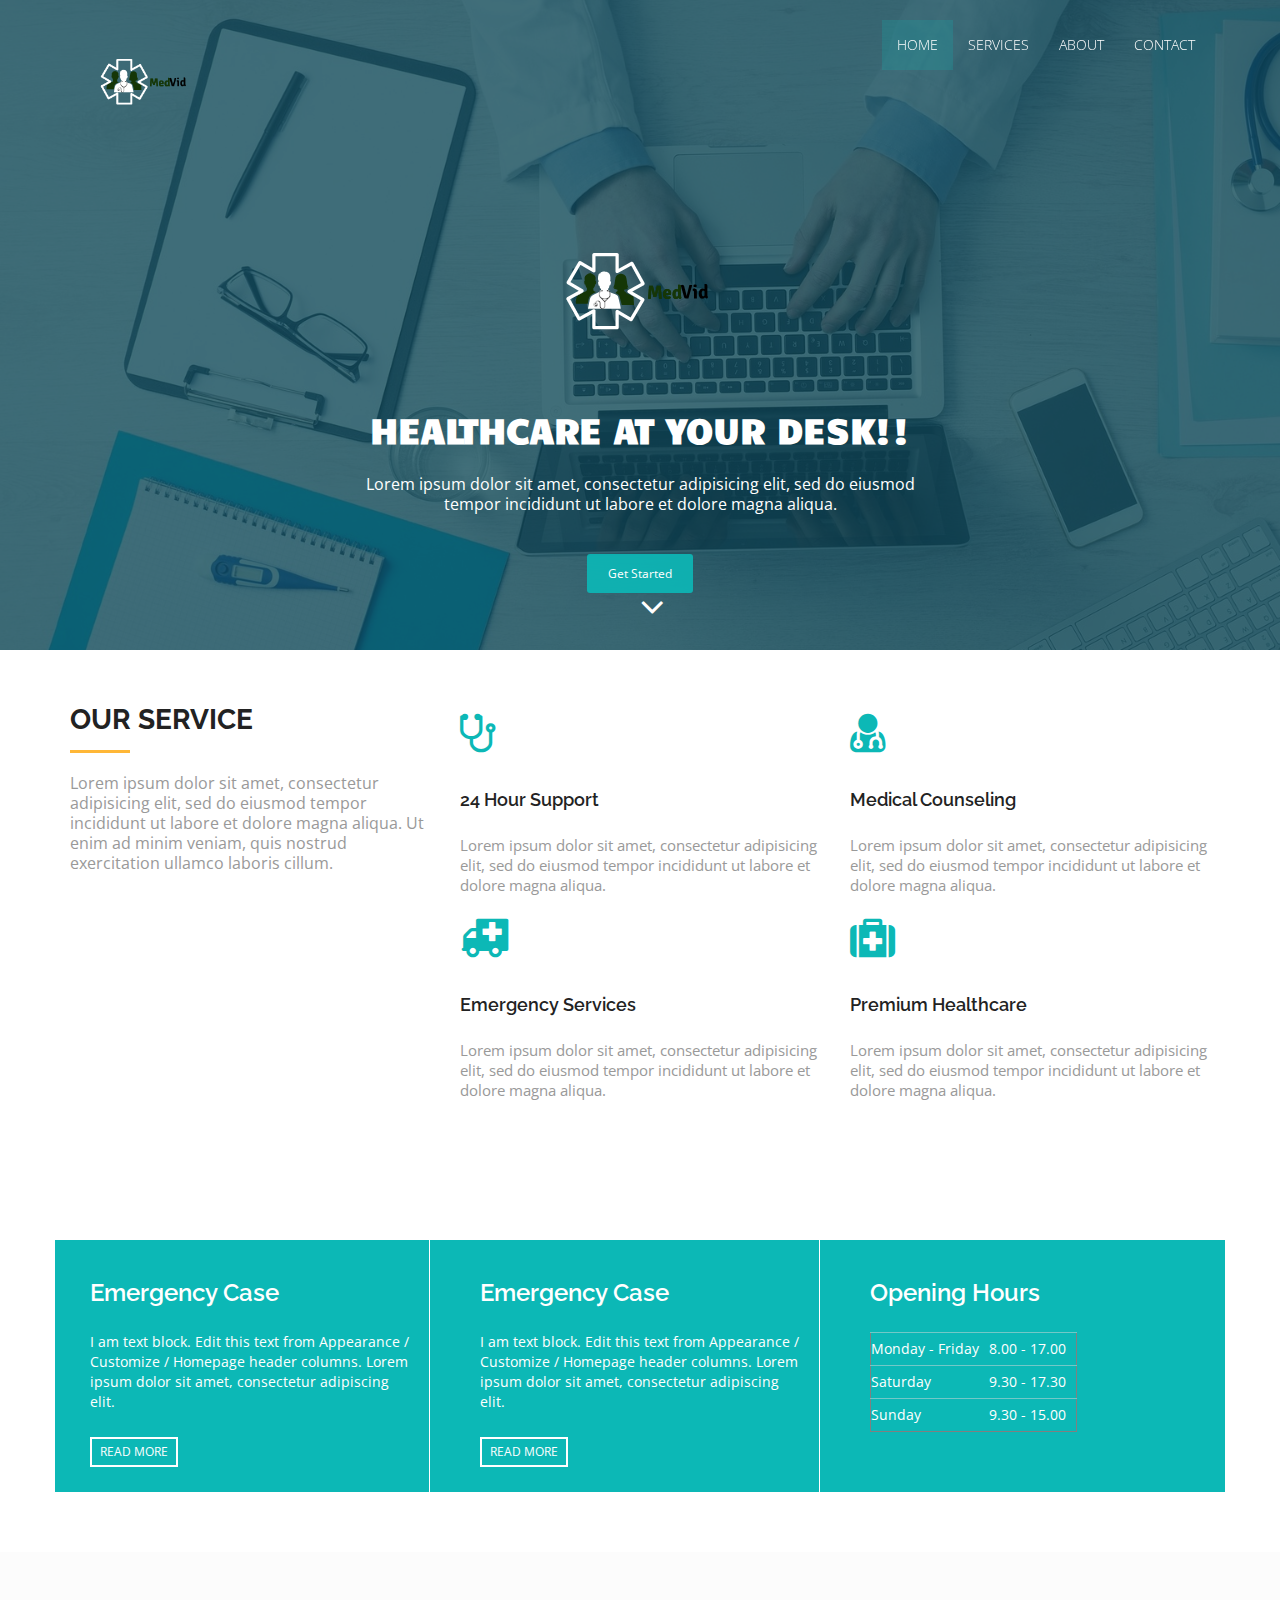
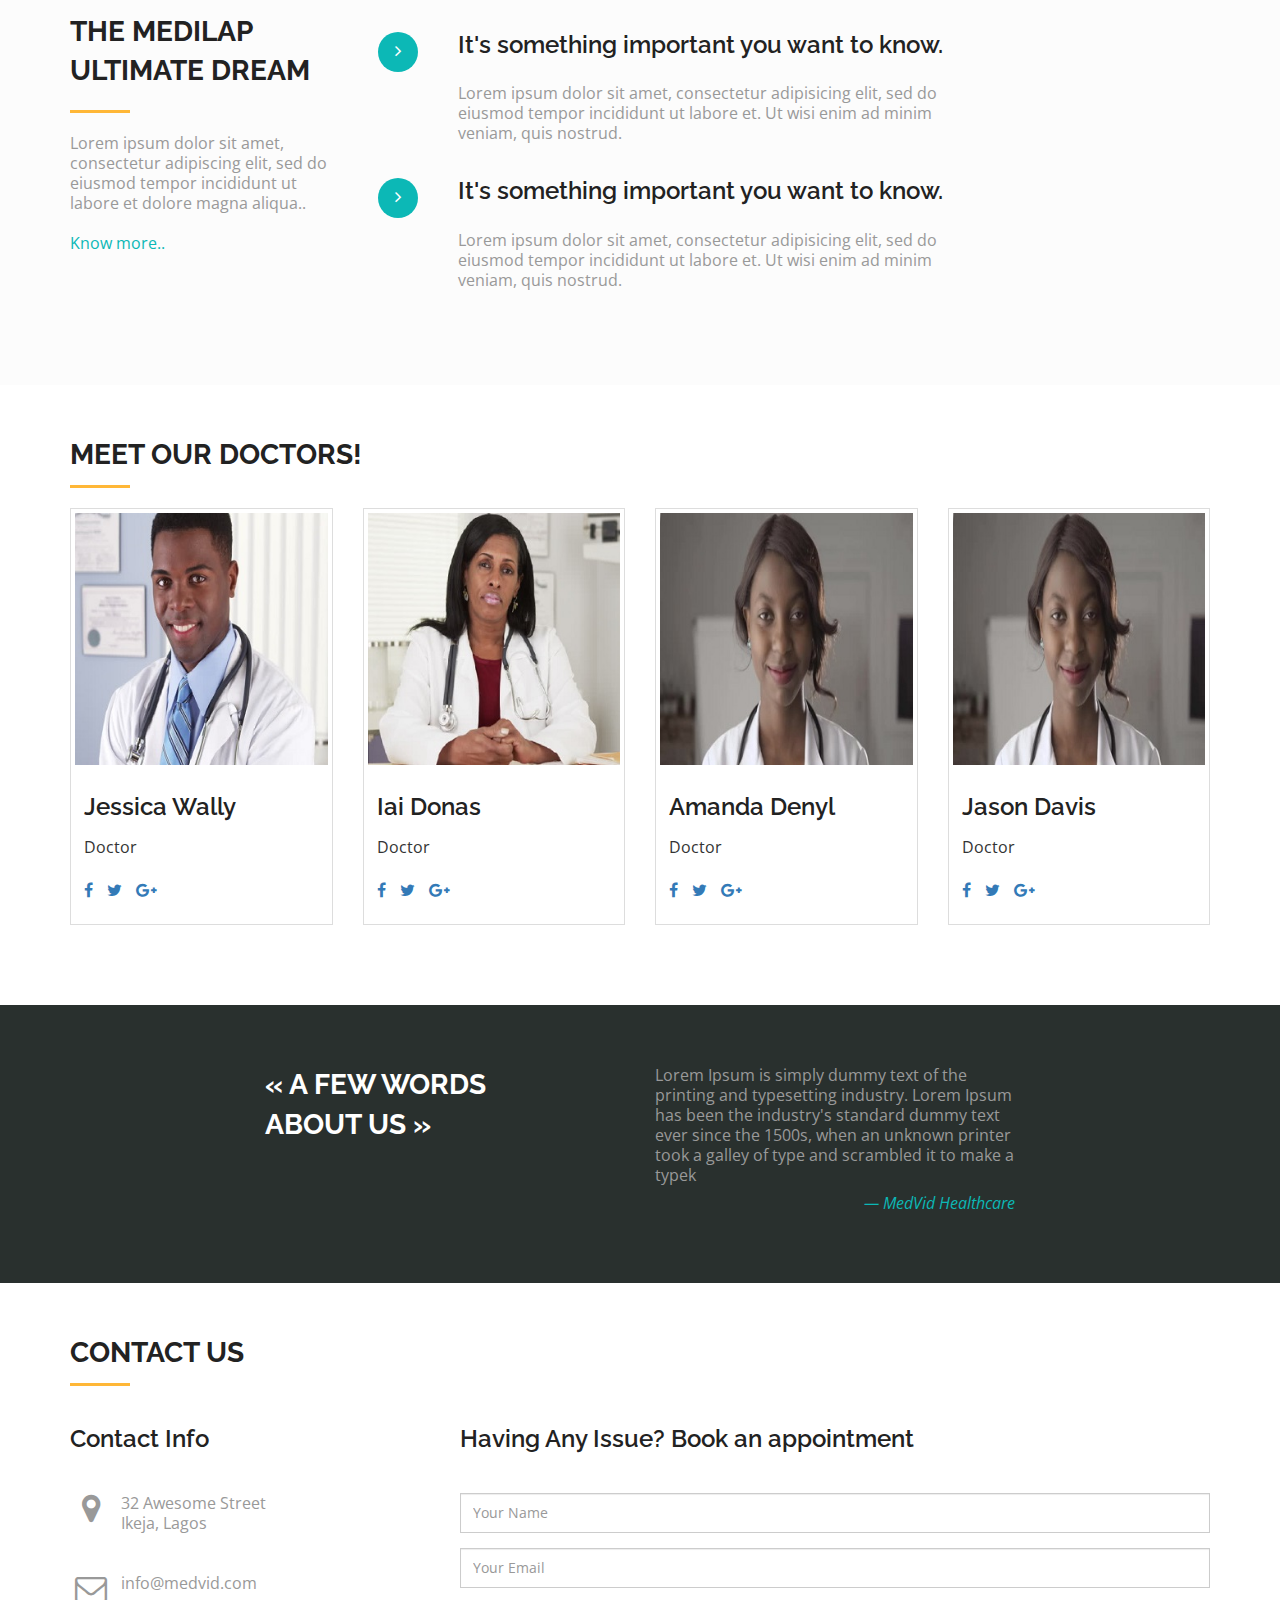
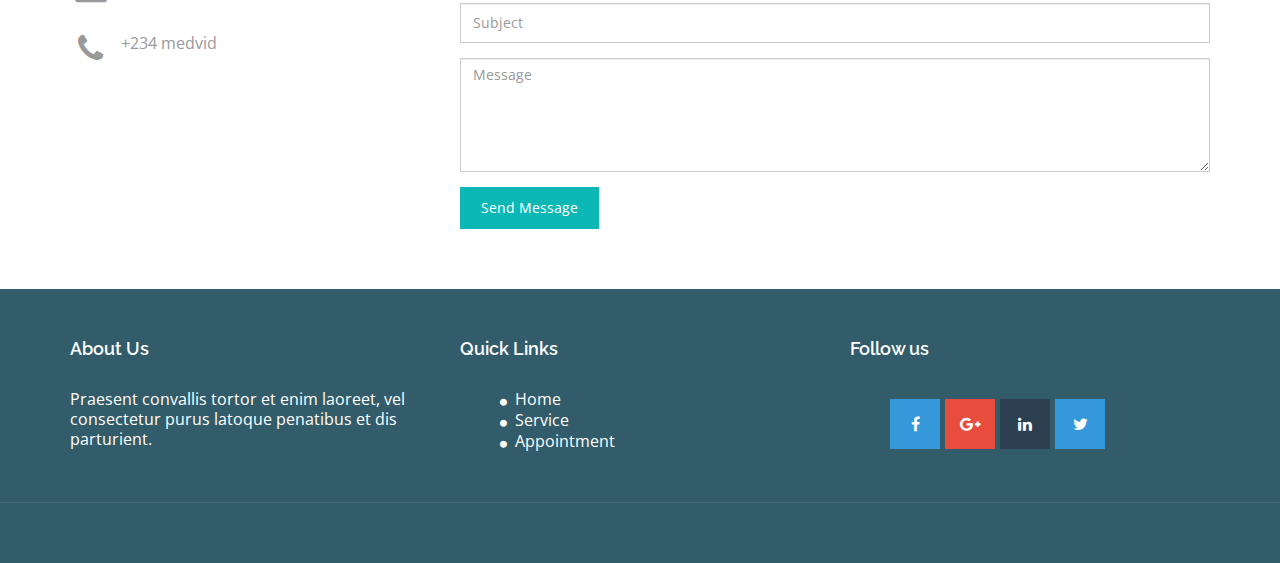
<file: Web1/index.html>
<!DOCTYPE html>
<html lang="en">

<head>
  <meta charset="utf-8">
  <meta name="viewport" content="width=device-width, initial-scale=1">
  <title>MedVid</title>
  <meta name="description" content="Free Bootstrap Theme by BootstrapMade.com">
  <meta name="keywords" content="free website templates, free bootstrap themes, free template, free bootstrap, free website template">

  <link rel="stylesheet" type="text/css" href="https://fonts.googleapis.com/css?family=Open+Sans|Raleway|Candal">
  <link rel="stylesheet" type="text/css" href="css/font-awesome.min.css">
  <link rel="stylesheet" type="text/css" href="css/bootstrap.min.css">
  <link rel="stylesheet" type="text/css" href="css/style-index.css">

</head>

<body id="myPage" data-spy="scroll" data-target=".navbar" data-offset="60">
  <!--banner-->
  <section id="banner" class="banner">
    <div class="bg-color">
      <nav class="navbar navbar-default navbar-fixed-top">
        <div class="container">
          <div class="col-md-12">
            <div class="navbar-header">
              <button type="button" class="navbar-toggle" data-toggle="collapse" data-target="#myNavbar">
				        <span class="icon-bar"></span>
				        <span class="icon-bar"></span>
				        <span class="icon-bar"></span>
				      </button>
              <a class="navbar-brand" href="#"><img src="img/logo.png" class="img-responsive" style="width: 140px; margin-top: -16px;"></a>
            </div>
            <div class="collapse navbar-collapse navbar-right" id="myNavbar">
              <ul class="nav navbar-nav">
                <li class="active"><a href="#banner">Home</a></li>
                <li class=""><a href="#service">Services</a></li>
                <li class=""><a href="#about">About</a></li>
               
                <li class=""><a href="#contact">Contact</a></li>
                

              </ul>
            </div>
          </div>
        </div>
      </nav>
      <div class="container">
        <div class="row">
          <div class="banner-info">
            <div class="banner-logo text-center">
              <img src="img/logo.png" class="img-responsive">
            </div>
            <div class="banner-text text-center">
              <h1 class="white">Healthcare at your desk!!</h1>
              <p>Lorem ipsum dolor sit amet, consectetur adipisicing elit, sed do eiusmod <br>tempor incididunt ut labore et dolore magna aliqua.</p>
              <!-- <button type="button" class="btn btn-primary" data-toggle="modal" data-target="#exampleModalCenter">
                Launch demo modal
              </button> -->
              <a href="Registration.html" class="btn btn-appoint">Get Started</a>
            </div>
            <div class="overlay-detail text-center">
              <a href="#service"><i class="fa fa-angle-down"></i></a>
            </div>
          </div>
        </div>
      </div>
    </div>
  </section>
  <!--/ banner-->
  <!--service-->
  <section id="service" class="section-padding">
    <div class="container">
      <div class="row">
        <div class="col-md-4 col-sm-4">
          <h2 class="ser-title">Our Service</h2>
          <hr class="botm-line">
          <p>Lorem ipsum dolor sit amet, consectetur adipisicing elit, sed do eiusmod tempor incididunt ut labore et dolore magna aliqua. Ut enim ad minim veniam, quis nostrud exercitation ullamco laboris cillum.</p>
        </div>
        <div class="col-md-4 col-sm-4">
          <div class="service-info">
            <div class="icon">
              <i class="fa fa-stethoscope"></i>
            </div>
            <div class="icon-info">
              <h4>24 Hour Support</h4>
              <p>Lorem ipsum dolor sit amet, consectetur adipisicing elit, sed do eiusmod tempor incididunt ut labore et dolore magna aliqua.</p>
            </div>
          </div>
          <div class="service-info">
            <div class="icon">
              <i class="fa fa-ambulance"></i>
            </div>
            <div class="icon-info">
              <h4>Emergency Services</h4>
              <p>Lorem ipsum dolor sit amet, consectetur adipisicing elit, sed do eiusmod tempor incididunt ut labore et dolore magna aliqua.</p>
            </div>
          </div>
        </div>
        <div class="col-md-4 col-sm-4">
          <div class="service-info">
            <div class="icon">
              <i class="fa fa-user-md"></i>
            </div>
            <div class="icon-info">
              <h4>Medical Counseling</h4>
              <p>Lorem ipsum dolor sit amet, consectetur adipisicing elit, sed do eiusmod tempor incididunt ut labore et dolore magna aliqua.</p>
            </div>
          </div>
          <div class="service-info">
            <div class="icon">
              <i class="fa fa-medkit"></i>
            </div>
            <div class="icon-info">
              <h4>Premium Healthcare</h4>
              <p>Lorem ipsum dolor sit amet, consectetur adipisicing elit, sed do eiusmod tempor incididunt ut labore et dolore magna aliqua.</p>
            </div>
          </div>
        </div>
      </div>
    </div>
  </section>
  <!--/ service-->


 



  <!--cta-->
  <section id="cta-1" class="section-padding">
    <div class="container">
      <div class="row">
        <div class="schedule-tab">
          <div class="col-md-4 col-sm-4 bor-left">
            <div class="mt-boxy-color"></div>
            <div class="medi-info">
              <h3>Emergency Case</h3>
              <p>I am text block. Edit this text from Appearance / Customize / Homepage header columns. Lorem ipsum dolor sit amet, consectetur adipiscing elit. </p>
              <a href="#" class="medi-info-btn">READ MORE</a>
            </div>
          </div>
          <div class="col-md-4 col-sm-4">
            <div class="medi-info">
              <h3>Emergency Case</h3>
              <p>I am text block. Edit this text from Appearance / Customize / Homepage header columns. Lorem ipsum dolor sit amet, consectetur adipiscing elit. </p>
              <a href="#" class="medi-info-btn">READ MORE</a>
            </div>
          </div>
          <div class="col-md-4 col-sm-4 mt-boxy-3">
            <div class="mt-boxy-color"></div>
            <div class="time-info">
              <h3>Opening Hours</h3>
              <table style="margin: 8px 0px 0px;" border="1">
                <tbody>
                  <tr>
                    <td>Monday - Friday</td>
                    <td>8.00 - 17.00</td>
                  </tr>
                  <tr>
                    <td>Saturday</td>
                    <td>9.30 - 17.30</td>
                  </tr>
                  <tr>
                    <td>Sunday</td>
                    <td>9.30 - 15.00</td>
                  </tr>
                </tbody>
              </table>
            </div>
          </div>
        </div>
      </div>
    </div>
  </section>
  <!--cta-->
  <!--about-->
  <section id="about" class="section-padding">
    <div class="container">
      <div class="row">
        <div class="col-md-3 col-sm-4 col-xs-12">
          <div class="section-title">
            <h2 class="head-title lg-line">The Medilap <br>Ultimate Dream</h2>
            <hr class="botm-line">
            <p class="sec-para">Lorem ipsum dolor sit amet, consectetur adipiscing elit, sed do eiusmod tempor incididunt ut labore et dolore magna aliqua..</p>
            <a href="" style="color: #0cb8b6; padding-top:10px;">Know more..</a>
          </div>
        </div>
        <div class="col-md-9 col-sm-8 col-xs-12">
          <div style="visibility: visible;" class="col-sm-9 more-features-box">
            <div class="more-features-box-text">
              <div class="more-features-box-text-icon"> <i class="fa fa-angle-right" aria-hidden="true"></i> </div>
              <div class="more-features-box-text-description">
                <h3>It's something important you want to know.</h3>
                <p>Lorem ipsum dolor sit amet, consectetur adipisicing elit, sed do eiusmod tempor incididunt ut labore et. Ut wisi enim ad minim veniam, quis nostrud.</p>
              </div>
            </div>
            <div class="more-features-box-text">
              <div class="more-features-box-text-icon"> <i class="fa fa-angle-right" aria-hidden="true"></i> </div>
              <div class="more-features-box-text-description">
                <h3>It's something important you want to know.</h3>
                <p>Lorem ipsum dolor sit amet, consectetur adipisicing elit, sed do eiusmod tempor incididunt ut labore et. Ut wisi enim ad minim veniam, quis nostrud.</p>
              </div>
            </div>
          </div>
        </div>
      </div>
    </div>
  </section>
  <!--/ about-->
  <!--doctor team-->
  <section id="doctor-team" class="section-padding">
    <div class="container">
      <div class="row">
        <div class="col-md-12">
          <h2 class="ser-title">Meet Our Doctors!</h2>
          <hr class="botm-line">
        </div>
        <div class="col-md-3 col-sm-3 col-xs-6">
          <div class="thumbnail">
            <img src="img/doctor1.jpg" alt="..." class="team-img">
            <div class="caption">
              <h3>Jessica Wally</h3>
              <p>Doctor</p>
              <ul class="list-inline">
                <li><a href="#"><i class="fa fa-facebook"></i></a></li>
                <li><a href="#"><i class="fa fa-twitter"></i></a></li>
                <li><a href="#"><i class="fa fa-google-plus"></i></a></li>
              </ul>
            </div>
          </div>
        </div>
        <div class="col-md-3 col-sm-3 col-xs-6">
          <div class="thumbnail">
            <img src="img/doctor2.jpg" alt="..." class="team-img">
            <div class="caption">
              <h3>Iai Donas</h3>
              <p>Doctor</p>
              <ul class="list-inline">
                <li><a href="#"><i class="fa fa-facebook"></i></a></li>
                <li><a href="#"><i class="fa fa-twitter"></i></a></li>
                <li><a href="#"><i class="fa fa-google-plus"></i></a></li>
              </ul>
            </div>
          </div>
        </div>
        <div class="col-md-3 col-sm-3 col-xs-6">
          <div class="thumbnail">
            <img src="img/doctor4.jpg" alt="..." class="team-img">
            <div class="caption">
              <h3>Amanda Denyl</h3>
              <p>Doctor</p>
              <ul class="list-inline">
                <li><a href="#"><i class="fa fa-facebook"></i></a></li>
                <li><a href="#"><i class="fa fa-twitter"></i></a></li>
                <li><a href="#"><i class="fa fa-google-plus"></i></a></li>
              </ul>
            </div>
          </div>
        </div>
        <div class="col-md-3 col-sm-3 col-xs-6">
          <div class="thumbnail">
            <img src="img/doctor4.jpg" alt="..." class="team-img">
            <div class="caption">
              <h3>Jason Davis</h3>
              <p>Doctor</p>
              <ul class="list-inline">
                <li><a href="#"><i class="fa fa-facebook"></i></a></li>
                <li><a href="#"><i class="fa fa-twitter"></i></a></li>
                <li><a href="#"><i class="fa fa-google-plus"></i></a></li>
              </ul>
            </div>
          </div>
        </div>
      </div>
    </div>
  </section>
  <!--/ doctor team-->
 
  <!--cta 2-->
  <section id="cta-2" class="section-padding">
    <div class="container">
      <div class=" row">
        <div class="col-md-2"></div>
        <div class="text-right-md col-md-4 col-sm-4">
          <h2 class="section-title white lg-line">« A few words<br> about us »</h2>
        </div>
        <div class="col-md-4 col-sm-5">
          Lorem Ipsum is simply dummy text of the printing and typesetting industry. Lorem Ipsum has been the industry's standard dummy text ever since the 1500s, when an unknown printer took a galley of type and scrambled it to make a typek
          <p class="text-right text-primary"><i>— MedVid Healthcare</i></p>
        </div>
        <div class="col-md-2"></div>
      </div>
    </div>
  </section>
  <!--cta-->
  <!--contact-->
  <section id="contact" class="section-padding">
    <div class="container">
      <div class="row">
        <div class="col-md-12">
          <h2 class="ser-title">Contact us</h2>
          <hr class="botm-line">
        </div>
        <div class="col-md-4 col-sm-4">
          <h3>Contact Info</h3>
          <div class="space"></div>
          <p><i class="fa fa-map-marker fa-fw pull-left fa-2x"></i>32 Awesome Street<br> Ikeja, Lagos</p>
          <div class="space"></div>
          <p><i class="fa fa-envelope-o fa-fw pull-left fa-2x"></i>info@medvid.com</p>
          <div class="space"></div>
          <p><i class="fa fa-phone fa-fw pull-left fa-2x"></i>+234 medvid</p>
        </div>
        <div class="col-md-8 col-sm-8 marb20">
          <div class="contact-info">
            <h3 class="cnt-ttl">Having Any Issue? Book an appointment</h3>
            <div class="space"></div>
            <div id="sendmessage">Your message has been sent. Thank you!</div>
            <div id="errormessage"></div>
            <form action="" method="post" role="form" class="contactForm">
              <div class="form-group">
                <input type="text" name="name" class="form-control br-radius-zero" id="name" placeholder="Your Name" data-rule="minlen:4" data-msg="Please enter at least 4 chars" />
                <div class="validation"></div>
              </div>
              <div class="form-group">
                <input type="email" class="form-control br-radius-zero" name="email" id="email" placeholder="Your Email" data-rule="email" data-msg="Please enter a valid email" />
                <div class="validation"></div>
              </div>
              <div class="form-group">
                <input type="text" class="form-control br-radius-zero" name="subject" id="subject" placeholder="Subject" data-rule="minlen:4" data-msg="Please enter at least 8 chars of subject" />
                <div class="validation"></div>
              </div>
              <div class="form-group">
                <textarea class="form-control br-radius-zero" name="message" rows="5" data-rule="required" data-msg="Please write something for us" placeholder="Message"></textarea>
                <div class="validation"></div>
              </div>

              <div class="form-action">
                <button type="submit" class="btn btn-form">Send Message</button>
              </div>
            </form>
          </div>
        </div>
      </div>
    </div>
  </section>
  <!--/ contact-->
  <!--footer-->
  <footer id="footer">
    <div class="top-footer">
      <div class="container">
        <div class="row">
          <div class="col-md-4 col-sm-4 marb20">
            <div class="ftr-tle">
              <h4 class="white no-padding">About Us</h4>
            </div>
            <div class="info-sec">
              <p>Praesent convallis tortor et enim laoreet, vel consectetur purus latoque penatibus et dis parturient.</p>
            </div>
          </div>
          <div class="col-md-4 col-sm-4 marb20">
            <div class="ftr-tle">
              <h4 class="white no-padding">Quick Links</h4>
            </div>
            <div class="info-sec">
              <ul class="quick-info">
                <li><a href="index.html"><i class="fa fa-circle"></i>Home</a></li>
                <li><a href="#service"><i class="fa fa-circle"></i>Service</a></li>
                <li><a href="#contact"><i class="fa fa-circle"></i>Appointment</a></li>
              </ul>
            </div>
          </div>
          <div class="col-md-4 col-sm-4 marb20">
            <div class="ftr-tle">
              <h4 class="white no-padding">Follow us</h4>
            </div>
            <div class="info-sec">
              <ul class="social-icon">
                <li class="bglight-blue"><i class="fa fa-facebook"></i></li>
                <li class="bgred"><i class="fa fa-google-plus"></i></li>
                <li class="bgdark-blue"><i class="fa fa-linkedin"></i></li>
                <li class="bglight-blue"><i class="fa fa-twitter"></i></li>
              </ul>
            </div>
          </div>
        </div>
      </div>
    </div>
    <div class="footer-line">
      
        </div>
      </div>
    </div>
  </footer>
  <!--/ footer-->

  <script src="js/jquery.min.js"></script>
  <script src="js/jquery.easing.min.js"></script>
  <script src="js/bootstrap.min.js"></script>
  <script src="js/custom.js"></script>

</body>

</html>
</file>
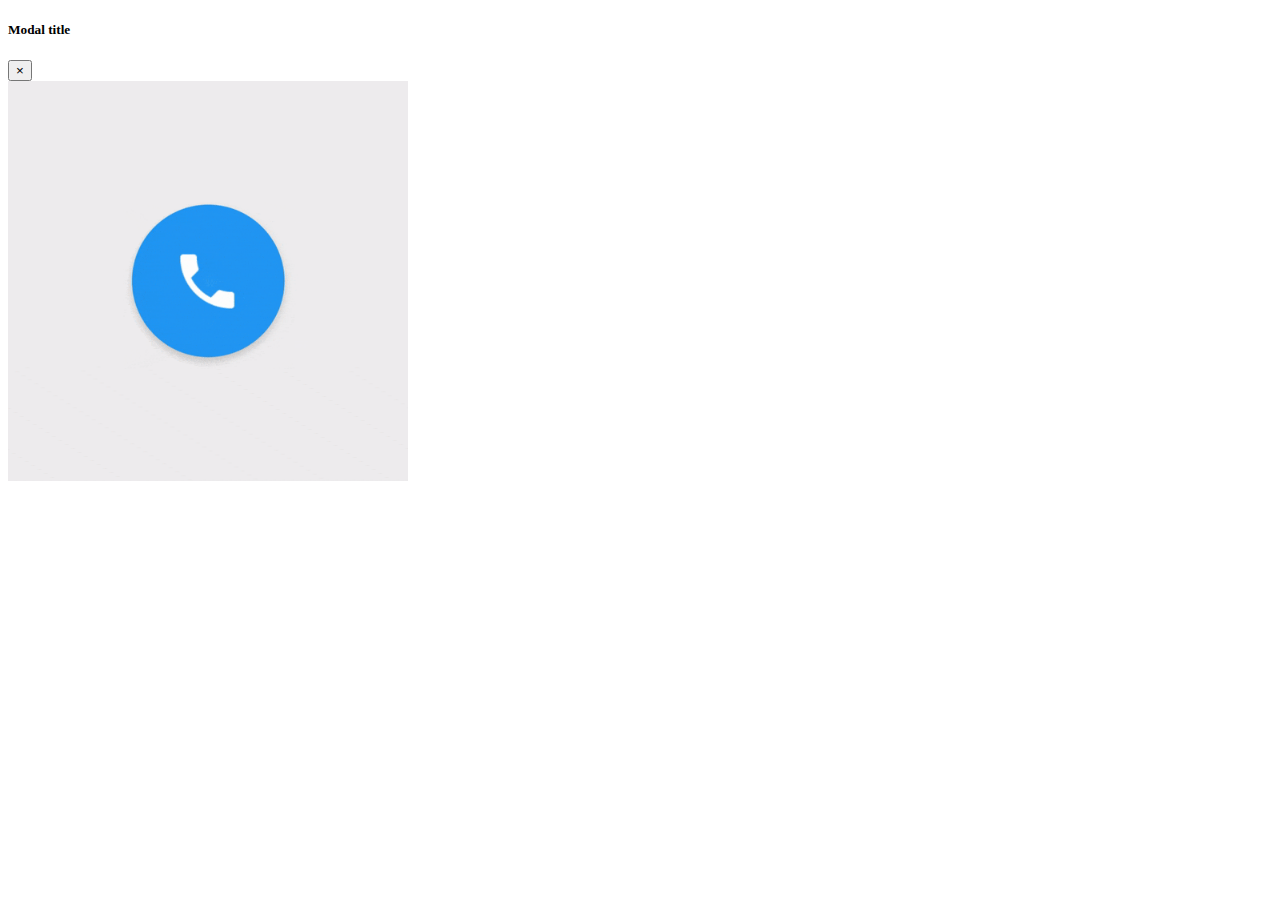
<file: Web/modal.html>
﻿<!doctype html>
<html lang="en">
  <head>
    <!-- Required meta tags -->
    <meta charset="utf-8">
    <meta name="viewport" content="width=device-width, initial-scale=1, shrink-to-fit=no">

    <!-- Bootstrap CSS -->
    <link rel="stylesheet" href="https://stackpath.bootstrapcdn.com/bootstrap/4.1.1/css/bootstrap.min.css" integrity="sha384-WskhaSGFgHYWDcbwN70/dfYBj47jz9qbsMId/iRN3ewGhXQFZCSftd1LZCfmhktB" crossorigin="anonymous">

    <title>modal</title>
  </head>
  <body>
        <!-- Button trigger modal -->
<!-- <button type="button" class="btn btn-primary" data-toggle="modal" data-target="#exampleModal">
        Launch demo modal
      </button> -->
      
      <!-- Modal -->
      <div class="modal fade" id="exampleModal" tabindex="-1" role="dialog" aria-labelledby="exampleModalLabel" aria-hidden="true">
        <div class="modal-dialog" role="document">
          <div class="modal-content">
            <div class="modal-header">
              <h5 class="modal-title" id="exampleModalLabel">Modal title</h5>
              <button type="button" class="close" data-dismiss="modal" aria-label="Close">
                <span aria-hidden="true">&times;</span>
              </button>
            </div>
            <div class="modal-body">
                    <img src="img/phone.gif" width="400" height="400" alt="Calling" title="Calling" />
            </div>
            
          </div>
        </div>
      </div>
    <!-- Optional JavaScript -->
    <!-- jQuery first, then Popper.js, then Bootstrap JS -->

    <script src="https://code.jquery.com/jquery-3.2.1.slim.min.js" integrity="sha384-KJ3o2DKtIkvYIK3UENzmM7KCkRr/rE9/Qpg6aAZGJwFDMVNA/GpGFF93hXpG5KkN" crossorigin="anonymous"></script>
    <script src="https://cdnjs.cloudflare.com/ajax/libs/popper.js/1.12.9/umd/popper.min.js" integrity="sha384-ApNbgh9B+Y1QKtv3Rn7W3mgPxhU9K/ScQsAP7hUibX39j7fakFPskvXusvfa0b4Q" crossorigin="anonymous"></script>
    <script src="https://maxcdn.bootstrapcdn.com/bootstrap/4.0.0/js/bootstrap.min.js" integrity="sha384-JZR6Spejh4U02d8jOt6vLEHfe/JQGiRRSQQxSfFWpi1MquVdAyjUar5+76PVCmYl" crossorigin="anonymous"></script>
    <script type="text/javascript">
            $('#exampleModal').modal('show');       
    </script>
  </body>
</html>
</file>
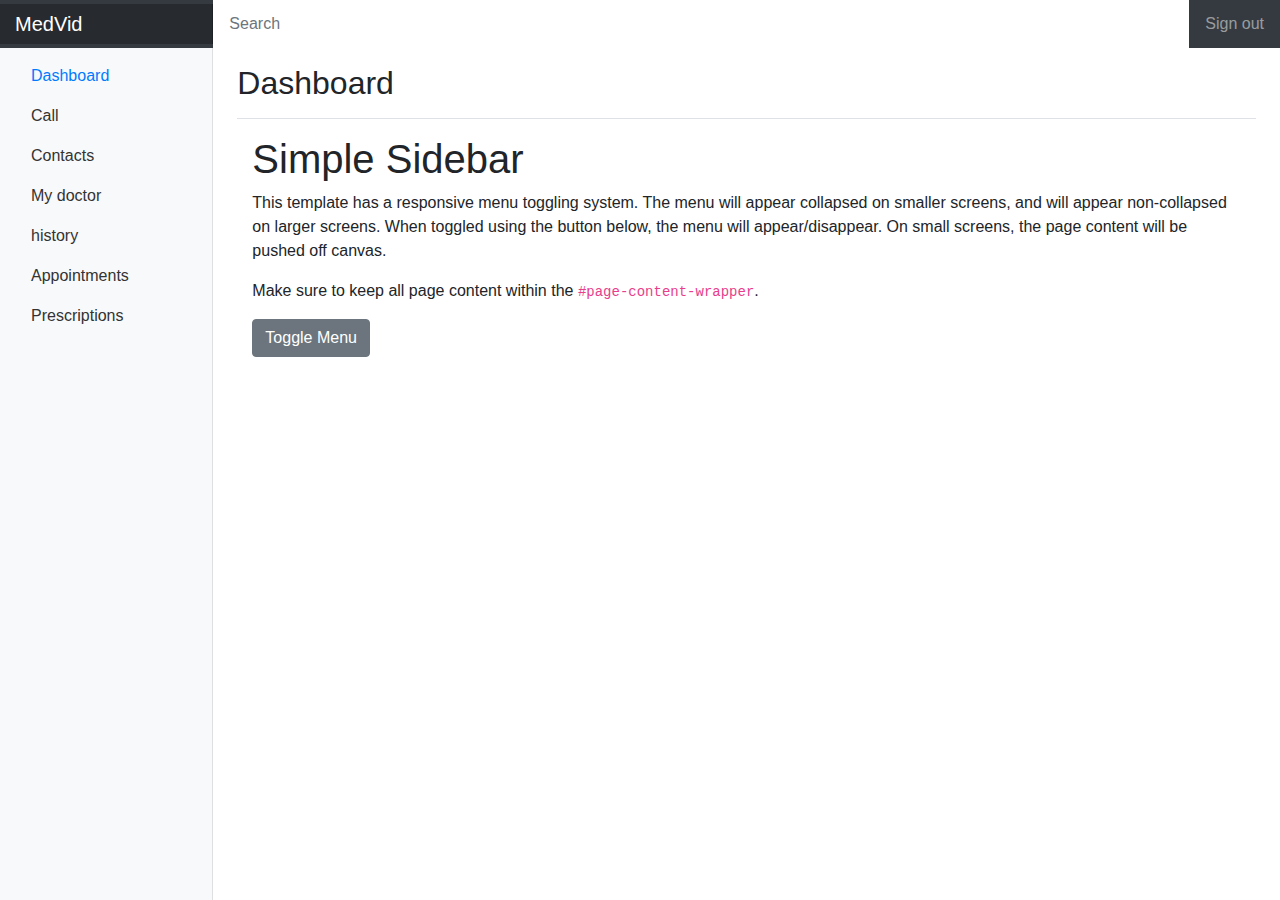
<file: Web1/dashboard.html>
﻿<!doctype html>
<html lang="en">
  <head>
    <!-- Required meta tags -->
    <meta charset="utf-8">
    <meta name="viewport" content="width=device-width, initial-scale=1, shrink-to-fit=no">
    <link href="css/dashboard.css" rel="stylesheet">
    <!-- Bootstrap CSS -->
    <link rel="stylesheet" href="https://maxcdn.bootstrapcdn.com/bootstrap/4.0.0/css/bootstrap.min.css" integrity="sha384-Gn5384xqQ1aoWXA+058RXPxPg6fy4IWvTNh0E263XmFcJlSAwiGgFAW/dAiS6JXm" crossorigin="anonymous">

    <title>Dashboard</title>
  </head>
  <body>
      <body>
          <nav class="navbar navbar-dark fixed-top bg-dark flex-md-nowrap p-0 shadow">
              <a class="navbar-brand col-sm-3 col-md-2 mr-0" href="#">MedVid</a>
              <input class="form-control form-control-dark w-100" type="text" placeholder="Search" aria-label="Search">
              <ul class="navbar-nav px-3">
                  <li class="nav-item text-nowrap">
                      <a class="nav-link" href="#">Sign out</a>
                  </li>
              </ul>
          </nav>
          <div id="wrapper">

              <div class="container-fluid">
                  <div class="row">
                      <nav class="col-md-2 d-none d-md-block bg-light sidebar">
                          <div class="sidebar-sticky">

                              <ul class="nav flex-column">
                                  <li class="nav-item">
                                      <a class="nav-link active" href="dashboard.html">
                                          Dashboard <span class="sr-only">(current)</span>
                                      </a>
                                  </li>
                                  <li class="nav-item">
                                      <a class="nav-link" href="call.html">
                                          Call
                                      </a>
                                  </li>
                                  <li class="nav-item">
                                      <a class="nav-link" href="contacts.html">
                                          Contacts
                                      </a>
                                  </li>
                                  <li class="nav-item">
                                      <a class="nav-link" href="#">
                                          My doctor
                                      </a>
                                  </li>
                                  <li class="nav-item">
                                      <a class="nav-link" href="#">
                                          history
                                      </a>
                                  </li>
                                  <li class="nav-item">
                                      <a class="nav-link" href="#">
                                          Appointments
                                      </a>
                                  </li>
                                  <li class="nav-item">
                                      <a class="nav-link" href="#">
                                          Prescriptions
                                      </a>
                                  </li>
                              </ul>

                              <!-- <h6 class="sidebar-heading d-flex justify-content-between align-items-center px-3 mt-4 mb-1 text-muted">
                          <span>Saved reports</span>
                          <a class="d-flex align-items-center text-muted" href="#">
                          </a>
                        </h6>
                        <ul class="nav flex-column mb-2">
                          <li class="nav-item">
                            <a class="nav-link" href="#">
                              Current month
                            </a>
                          </li>
                          <li class="nav-item">
                            <a class="nav-link" href="#">
                              Last quarter
                            </a>
                          </li>
                          <li class="nav-item">
                            <a class="nav-link" href="#">
                              Social engagement
                            </a>
                          </li>
                          <li class="nav-item">
                            <a class="nav-link" href="#">
                              Year-end sale
                            </a>
                          </li>
                        </ul> -->
                          </div>
                      </nav>

                      <main role="main" class="col-md-9 ml-sm-auto col-lg-10 px-4">
                          <div class="d-flex justify-content-between flex-wrap flex-md-nowrap align-items-center pt-3 pb-2 mb-3 border-bottom">
                              <h1 class="h2">Dashboard</h1>

                          </div>

                          <div id="page-content-wrapper">
                              <div class="container-fluid">
                                  <h1>Simple Sidebar</h1>
                                  <p>This template has a responsive menu toggling system. The menu will appear collapsed on smaller screens, and will appear non-collapsed on larger screens. When toggled using the button below, the menu will appear/disappear. On small screens, the page content will be pushed off canvas.</p>
                                  <p>Make sure to keep all page content within the <code>#page-content-wrapper</code>.</p>
                                  <a href="#menu-toggle" class="btn btn-secondary" id="menu-toggle">Toggle Menu</a>
                              </div>
                          </div>
                      </main>
                  </div>

              </div>
          </div>
          </div>
          <script>
              $("#menu-toggle").click(function (e) {
                  e.preventDefault();
                  $("#wrapper").toggleClass("toggled");
              });
          </script>
          <!-- Placed at the end of the document so the pages load faster -->
          <script src="https://code.jquery.com/jquery-3.3.1.slim.min.js" integrity="sha384-q8i/X+965DzO0rT7abK41JStQIAqVgRVzpbzo5smXKp4YfRvH+8abtTE1Pi6jizo" crossorigin="anonymous"></script>

          <script src="https://code.jquery.com/jquery-3.2.1.slim.min.js" integrity="sha384-KJ3o2DKtIkvYIK3UENzmM7KCkRr/rE9/Qpg6aAZGJwFDMVNA/GpGFF93hXpG5KkN" crossorigin="anonymous"></script>
          <script src="https://cdnjs.cloudflare.com/ajax/libs/popper.js/1.12.9/umd/popper.min.js" integrity="sha384-ApNbgh9B+Y1QKtv3Rn7W3mgPxhU9K/ScQsAP7hUibX39j7fakFPskvXusvfa0b4Q" crossorigin="anonymous"></script>
          <script src="https://maxcdn.bootstrapcdn.com/bootstrap/4.0.0/js/bootstrap.min.js" integrity="sha384-JZR6Spejh4U02d8jOt6vLEHfe/JQGiRRSQQxSfFWpi1MquVdAyjUar5+76PVCmYl" crossorigin="anonymous"></script>

          <script src="js/functions.js"></script>
          <script src="js/general.js"></script>
          <script src="js/incomingcall.js"></script>
      </body>
     </body>
</html>
</file>
<file: Web1/css/dashboard.css>
body {
  font-size: .875rem;
}

.feather {
  width: 16px;
  height: 16px;
  vertical-align: text-bottom;
}

/*
 * Sidebar
 */

.sidebar {
  position: fixed;
  top: 0;
  bottom: 0;
  left: 0;
  z-index: 100; /* Behind the navbar */
  padding: 48px 0 0; /* Height of navbar */
  box-shadow: inset -1px 0 0 rgba(0, 0, 0, .1);
}

.sidebar-sticky {
  position: relative;
  top: 0;
  height: calc(100vh - 48px);
  padding-top: .5rem;
  overflow-x: hidden;
  overflow-y: auto; /* Scrollable contents if viewport is shorter than content. */
}

@supports ((position: -webkit-sticky) or (position: sticky)) {
  .sidebar-sticky {
    position: -webkit-sticky;
    position: sticky;
  }
}

.sidebar .nav-link {
  font-weight: 500;
  color: #333;
}

.sidebar .nav-link .feather {
  margin-right: 4px;
  color: #999;
}

.sidebar .nav-link.active {
  color: #007bff;
}

.sidebar .nav-link:hover .feather,
.sidebar .nav-link.active .feather {
  color: inherit;
}

.sidebar-heading {
  font-size: .75rem;
  text-transform: uppercase;
}

/*
 * Content
 */

[role="main"] {
  padding-top: 48px; /* Space for fixed navbar */
}

/*
 * Navbar
 */

.navbar-brand {
  padding-top: .75rem;
  padding-bottom: .75rem;
  font-size: 1rem;
  background-color: rgba(0, 0, 0, .25);
  box-shadow: inset -1px 0 0 rgba(0, 0, 0, .25);
}

.navbar .form-control {
  padding: .75rem 1rem;
  border-width: 0;
  border-radius: 0;
}

.form-control-dark {
  color: #fff;
  background-color: rgba(255, 255, 255, .1);
  border-color: rgba(255, 255, 255, .1);
}

.form-control-dark:focus {
  border-color: transparent;
  box-shadow: 0 0 0 3px rgba(255, 255, 255, .25);
}

/*
 * Utilities
 */

.border-top { border-top: 1px solid #e5e5e5; }
.border-bottom { border-bottom: 1px solid #e5e5e5; }
</file>
<file: Web1/css/style-index.css>
/*
    Theme Name: Medilab
    Theme URL: https://bootstrapmade.com/medilab-free-medical-bootstrap-theme/
    Author: BootstrapMade.com
    Author URL: https://bootstrapmade.com
*/

body {
	font-family: 'Open Sans', sans-serif;
	line-height: 20px;
	color: #999999;
	font-size: 300;
	font-size: 16px;
}
ol, ul {
	list-style: none;
}
blockquote, q {
	quotes: none;
}
blockquote:before, blockquote:after,
q:before, q:after {
	content: '';
	content: none;
}
table {
	border-collapse: collapse;
	border-spacing: 0;
}
h1, h2, h3, h4, h5, h6
{
	font-family: 'Raleway', sans-serif;
	font-weight: 600;
	color: #222222;
}
a, a:hover, a:focus, a:active{
    outline: none;
}

.section-padding{
	padding: 60px 0px;

}
h2 {
    line-height: 20px;
    margin: 0;
    font-size: 28px;
    font-weight: 700;
    text-transform: uppercase;
}
hr.botm-line {
    height: 3px;
    width: 60px;
    background: #ffb737;
    position: relative;
    border: 0;
    margin: 20px 0 20px 0;
}

/***************************************
banner
***************************************/
.navbar {
    margin-bottom: 0px;
    border: 0px;
}
.navbar {
    border-radius: 0px;
}
.navbar-default {
    background-color: #fff;
    padding: 20px 0;
    transition: all 0.3s;
}
.navbar-default {
    background-color: transparent;
    border: 0px;
}
.navbar {
    border-radius: 0px;
}

.navbar-brand
{
	font-family: 'Chewy', cursive;
	font-size: 32px;
}

.navbar-brand img {
    padding-top: 2px;
    width: 120px !important;
}

.navbar-default .navbar-brand, .navbar-default .navbar-brand:hover, .navbar-default .navbar-brand:focus {
    color: #EA6045;
}

@media (max-width: 768px) {
	.navbar-collapse {
		background: rgba(28,74,90, 0.9);
	}
}

.top-nav-collapse {
    padding: 0;
    background: rgba(28,74,90, 0.9);
}

.white, .white:hover, .white:focus
{
	color: #fff;
	width: 100% !important;
}
.block
{
	display: block;
}
.navbar-default .navbar-nav > .active > a, .navbar-default .navbar-nav > .active > a:focus, .navbar-default .navbar-nav > .active > a:hover {
    color: #fff;
    text-transform: uppercase;
    background-color: rgba(12, 184, 182, 0.21);
}
.navbar-default .navbar-nav > li > a
{
	color: #fff;
	text-transform: uppercase;
	font-size: 14px;
	font-weight: 300;
}
.navbar-default .navbar-nav > li > a:hover, .navbar-default .navbar-nav > li > a:focus
{
	color: #fff;
    text-transform: uppercase;
    background-color: rgba(12, 184, 182, 0.21);
}
.affix {
    background-color: #ffffff !important;
}
.affix .navbar-nav > li > a:hover, .affix .navbar-nav > li > a:focus
{
    background-color: rgba(12, 184, 182) !important;
}
#banner{
	background: url('../img/bg-banner.jpg') no-repeat fixed;
	background-size: cover;
	min-height: 650px;
	position: relative;
}
.bg-color{
	background-color: RGBA(13, 70, 83, 0.78);
	min-height: 650px;
}
.banner-info{
	padding-top: 190px;
}
.banner-logo img{
	display: inline-block;
}
.banner-text{
	color: #fff;
}
.banner-text h1{
	font-family: 'Candal', sans-serif;
	font-size: 35px;
	text-transform: uppercase;
	padding-bottom:15px;
}
.btn-appoint, .btn-appoint:hover, .btn-appoint:focus{
	margin-top: 30px;
	padding: 10px 20px;
	font-size: 12px;
	background-color: rgba(12, 184, 182, 0.91);
	border-radius: 3px;
	color: #fff;
}
.overlay-detail a i {
    text-align: center;
    position: absolute;
    bottom: 25px;
    font-size: 38px;
    color: #fff;
    margin: 0 auto;
}
.text-primary i{
    padding-top: 8px;
    display: inline-block;
}
/***************************************
services
***************************************/
.icon i{
	color: #0cb8b6;
	font-size: 45px;
	margin-bottom: 25px;
}
.service-info{
	margin-bottom: 20px;
}
.icon-info h4{
	padding-bottom: 15px;
}
.icon-info p{
	font-size: 15px !important;
}
/***************************************
cta-1
***************************************/
.schedule-tab {
	background-color: #0CB8B6;
	float: left;
}
.medi-info{
	border-right: 1px solid #fff;
}
.medi-info, .time-info{
	padding: 20px;
	color: #fff;
}
.medi-info h3, .time-info h3{
	padding-bottom: 16px;
	color: #fff;
	font-weight: 600;
}
.medi-info-btn, .medi-info-btn:hover, .medi-info-btn:focus {
    margin: 15px 0px 5px;
    display: inline-block;
    border: solid white 2px;
    padding: 3px 8px;
    font-size: 12px;
    color: #fff;
    font-weight: 400 !important;
    cursor: pointer;
}
td {
    border: 0px solid #ededed;
    border-top: 1px solid rgba(216, 216, 216, 0.5);
    padding: 6px 10px 6px 0;
}
.medi-info, .time-info{
    font-size: 14px;
}
/***************************************
about
***************************************/
#about{
    background-color: rgba(238, 238, 238, 0.15);
}
.lg-line{
	line-height: 1.4;
	font-size: 28px;
}
.more-features-box-text-icon {
    float: left;
    width: 40px;
    height: 40px;
    padding-top: 6px;
    background: #0cb8b6;
    -moz-border-radius: 50%;
    -webkit-border-radius: 50%;
    border-radius: 50%;
    color: #fff;
    text-align: center;
}
.more-features-box-text-description h3{
    padding-bottom: 15px;
}
.more-features-box-text-icon i {
    font-size: 18px;
    line-height: 26px;
}
.more-features-box-text-description{
	margin-left: 80px;
	margin-bottom: 35px;
}
.sec-para{
	padding-bottom: 10px;
}
/***************************************
doctor team
***************************************/
.thumbnail {
	border-radius: 0px;
}
.caption h3{
    padding-bottom: 5px;
}
.caption p{
    padding-bottom: 10px;
}
/***************************************
testimonial
***************************************/
#testimonial{
    background-color: #eee;
}
.testi-details {
    background: #fff;
    padding: 14px 24px;
    margin-bottom: 20px;
    box-shadow: 3px 3px 2px 0px rgba(0,0,0,0.18);
    position: relative;
}
.testi-info a {
    display: block;
    width: 50px;
    height: 50px;
    background-color: #fff;
    border-radius: 50%;
    float: left;
    margin-right: 10px;
}
.testi-info a img{
	border-radius: 50%;
}
.testi-info h3 {
    display: inline-block;
    line-height: 22px;
    font-weight: 600;
    color: #000;
    margin-top: 8px;
}
.testi-info h3 > span {
    display: block;
    line-height: 16px;
    font-weight: 400;
}
.testi-details::after {
    content: "";
    position: absolute;
    width: 0;
    height: 0;
    border-style: solid;
    border-color: transparent;
    border-left: 0;
    bottom: -40px;
    left: 56px;
    border-top-color: #fff;
    border-width: 20px;
}
.testi-details::before {
    content: '';
    position: absolute;
    transform: rotate(45deg);
    width: 0px;
    height: 0px;
    bottom: -30px;
    left: 45px;
    border-style: solid;
    border-width: 15px;
    border-color: transparent;
    z-index: -1;
    box-shadow: 3px -13px 5px 0px rgba(0, 0, 0, 0.18);
    border-left: 0;
}
/***************************************
cta -2
***************************************/
#cta-2{
	background-color: rgb(41, 48, 46);
}
.white{
	color: #fff;
}
.icon-play, .icon-play:hover, .icon-play:focus{
	background-color: #0CB8B6;
	padding: 5px 10px;
	color: #fff;
	text-decoration: none;
	padding: 5px 17px;
	margin-top: 26px;
	display: block;
}
.text-primary {
    color: #0cb8b6;
}
.icon-mar
{
	margin-right: 7px;
}
/***************************************
contact us
***************************************/
.space {
    margin-top: 40px;
}
.btn-form, .btn-form:hover, .btn-form:focus {
    background-color: #0cb8b6;
    color: #fff;
    border-radius: 0px;
    padding: 10px 20px;
}
.br-radius-zero {
    border-radius: 0px;
}
.form-control{
	height: 40px;
}

.validation {
    color: red;
    display:none;
    margin: 0 0 20px;
    font-weight:400;
    font-size:13px;
}

#sendmessage {
    color: green;
    border:1px solid green;
    display:none;
    text-align:center;
    padding:15px;
    font-weight:600;
    margin-bottom:15px;
}

#errormessage {
    color: red;
    display:none;
    border:1px solid red;
    text-align:center;
    padding:15px;
    font-weight:600;
    margin-bottom:15px;
}

#sendmessage.show, #errormessage.show, .show {
	display:block;
}


/***************************************
footer
***************************************/
#footer{
	background-color: #325C6A;
}
.ftr-tle {
    height: 50px;
}
.info-sec {
    color: #fff;
}
.quick-info li i {
    font-size: 8px;
    width: 15px;
    height: 15px;
    line-height: 15px;
    text-align: left;
}
.social-icon li {
    float: left;
    width: 50px;
    height: 50px;
    line-height: 50px;
    text-align: center;
    margin-right: 5px;
}
.bglight-blue {
    background-color: #3498DB;
}
.bgred {
    background-color: #E74C3C;
}
.bgdark-blue {
    background-color: #2C3E50;
}
.bglight-blue {
    background-color: #3498DB;
}
.top-footer {
    padding: 40px 0px;
    border-bottom: 1px solid rgba(255, 255, 255, 0.12);
}
.footer-line {
    padding: 30px 0px;
    color: #fff;
}

.footer-line a {
    color: #0CB8B6;
}

.quick-info li a{
    color: #fff;
}
.site-link, .site-link:hover, .site-link:focus
{
    color: #0cb8b6;
    text-transform: none;
}
@media (min-width: 551px) and (max-width: 980px){

}
@media (min-width: 220px) and (max-width: 551px){
    .testi-info{
        margin-bottom: 20px;
    }
    .marb20{
        margin-top: 30px;
    }
    h2{
        font-size: 24px;
        line-height: 1.2;
    }
    .section-title{
        margin-bottom: 30px;
    }
    .medi-info {
    border: 0px;
    border-bottom: 1px solid #fff;
    }
    .service-info{
        margin-top: 20px;
        margin-bottom: 0px;
    }
    .caption h3 {
    font-size: 14px;
    }
    .caption p{
    font-size: 12px;
    padding-bottom: 5px;
    }
    .caption ul li a i{
        font-size: 14px;
    }
    .banner-text h1{
        font-size: 24px;
    }
}
</file>
